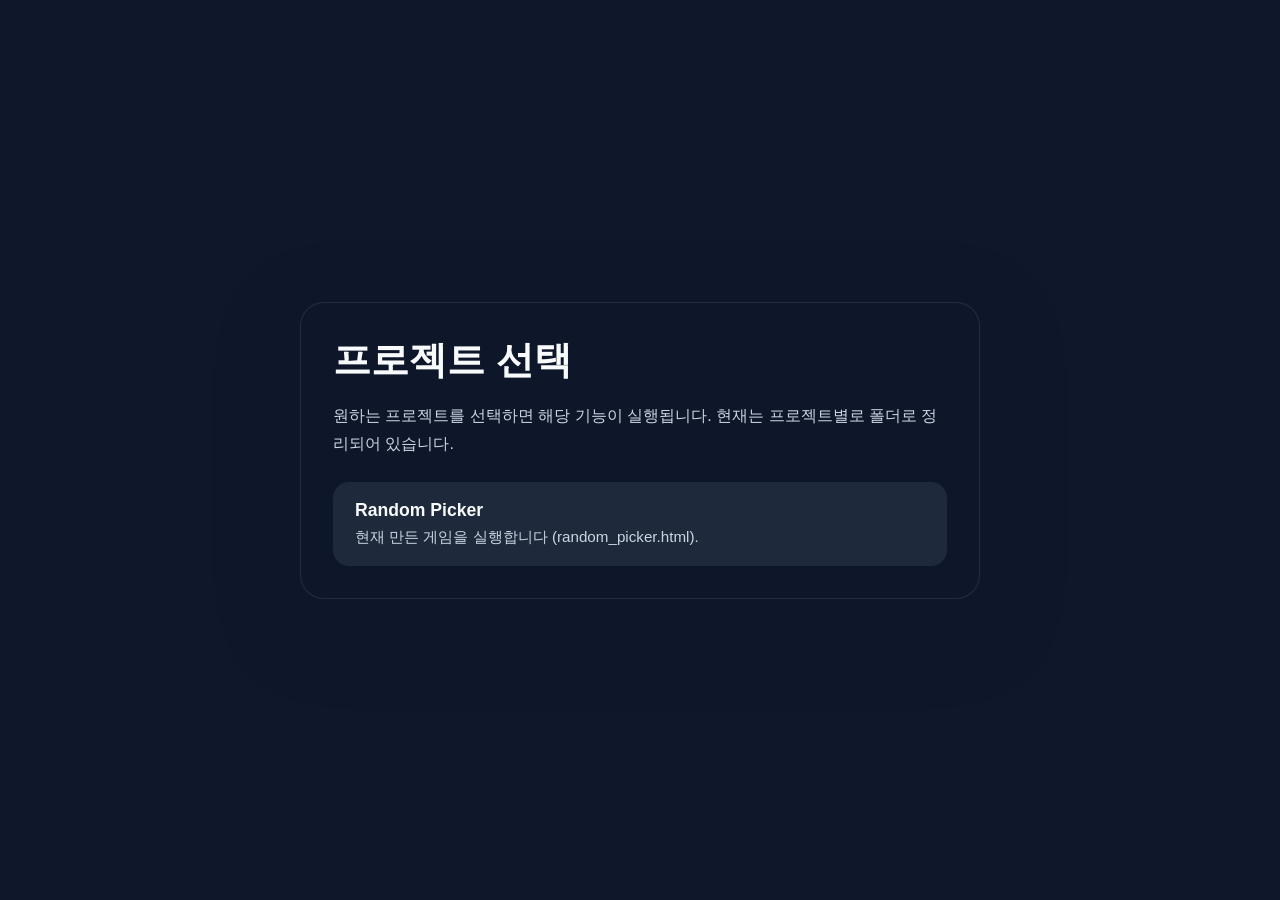
<file: index.html>
<!doctype html>
<html lang="ko">
  <head>
    <meta charset="UTF-8" />
    <meta name="viewport" content="width=device-width, initial-scale=1.0" />
    <title>프로젝트 선택</title>
    <style>
      * {
        box-sizing: border-box;
        margin: 0;
        padding: 0;
      }

      body {
        min-height: 100vh;
        font-family: "Malgun Gothic", "Apple SD Gothic Neo", sans-serif;
        display: flex;
        justify-content: center;
        align-items: center;
        background: #0f172a;
        color: #f8fafc;
      }

      .wrapper {
        width: min(680px, 100%);
        padding: 32px;
        border-radius: 24px;
        background: rgba(15, 23, 42, 0.96);
        border: 1px solid rgba(148, 163, 184, 0.16);
        box-shadow: 0 24px 80px rgba(15, 23, 42, 0.35);
      }

      h1 {
        font-size: clamp(2rem, 3vw, 3rem);
        margin-bottom: 16px;
      }

      p {
        color: #cbd5e1;
        margin-bottom: 24px;
        line-height: 1.75;
      }

      .projects {
        display: grid;
        gap: 16px;
      }

      .project-link {
        display: block;
        padding: 18px 22px;
        border-radius: 16px;
        text-decoration: none;
        background: #1e293b;
        color: #f8fafc;
        transition:
          transform 0.2s ease,
          background 0.2s ease;
      }

      .project-link:hover {
        transform: translateY(-2px);
        background: #334155;
      }

      .project-link strong {
        display: block;
        margin-bottom: 6px;
        font-size: 1.1rem;
      }

      .project-link span {
        color: #cbd5e1;
        font-size: 0.95rem;
      }
    </style>
  </head>
  <body>
    <main class="wrapper">
      <h1>프로젝트 선택</h1>
      <p>
        원하는 프로젝트를 선택하면 해당 기능이 실행됩니다. 현재는 프로젝트별로
        폴더로 정리되어 있습니다.
      </p>
      <div class="projects">
        <a class="project-link" href="random-picker/random_picker.html">
          <strong>Random Picker</strong>
          <span>현재 만든 게임을 실행합니다 (random_picker.html).</span>
        </a>
      </div>
    </main>
  </body>
</html>
</file>
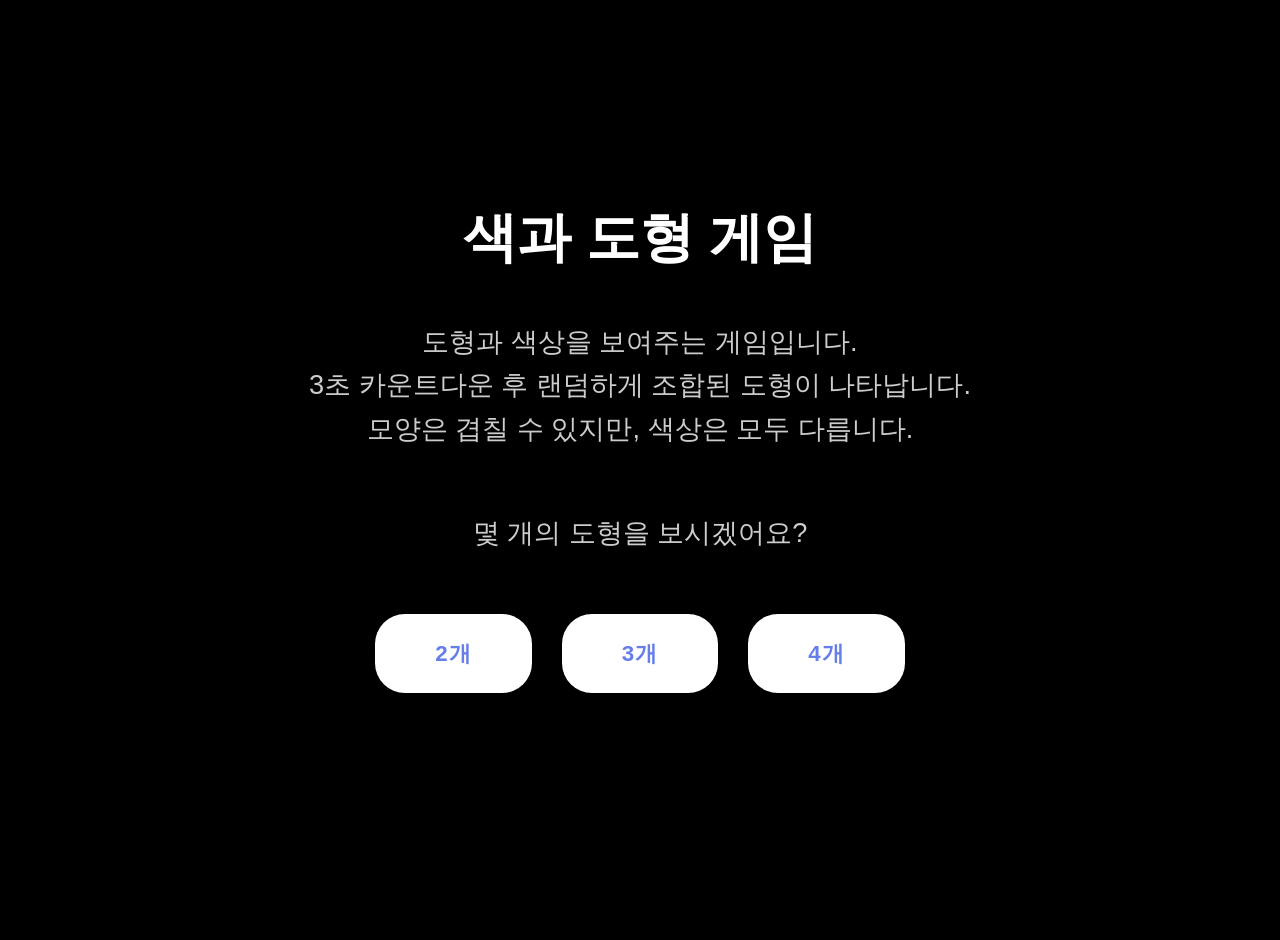
<file: random-picker/random_picker.html>
<!doctype html>
<html lang="ko">
  <head>
    <meta charset="UTF-8" />
    <meta
      name="viewport"
      content="width=device-width, initial-scale=1, viewport-fit=cover"
    />
    <title>도형과 색 랜덤 추출</title>
    <link rel="stylesheet" href="style.css" />
  </head>
  <body>
    <div class="container">
      <!-- 초기 화면 -->
      <div id="startScreen" class="screen active">
        <h1 class="intro-title">색과 도형 게임</h1>
        <p class="intro-desc">
          도형과 색상을 보여주는 게임입니다.<br />
          3초 카운트다운 후 랜덤하게 조합된 도형이 나타납니다.<br />
          모양은 겹칠 수 있지만, 색상은 모두 다릅니다.
        </p>
        <p class="intro-desc">몇 개의 도형을 보시겠어요?</p>
        <div class="stage-buttons">
          <button class="btn stage-btn" data-stage="0">2개</button>
          <button class="btn stage-btn" data-stage="1">3개</button>
          <button class="btn stage-btn" data-stage="2">4개</button>
        </div>
      </div>

      <!-- 게임 진행 화면 -->
      <div id="gameScreen" class="screen">
        <div class="stage-info">
          <span id="stageNumber">2개</span>
        </div>

        <div id="countOverlay" class="count-overlay">
          <div id="countdownNumber" class="count-number">3</div>
          <div id="soundIndicator" class="sound-indicator">
            <span class="dot"></span>
            <span class="dot"></span>
            <span class="dot"></span>
          </div>
        </div>

        <div id="shapeContainer" class="shape-container">
          <!-- 도형들이 여기에 추가됨 -->
        </div>

        <div class="button-group">
          <button id="backBtn" class="btn">이전 화면으로</button>
          <button id="retryBtn" class="btn">다시하기</button>
        </div>
      </div>
    </div>

    <script src="game.js"></script>
  </body>
</html>
</file>
<file: random-picker/style.css>
* {
  margin: 0;
  padding: 0;
  box-sizing: border-box;
}

body {
  font-family: "Arial", sans-serif;
  background: black;
  min-height: 100vh;
  min-height: 100dvh;
  display: flex;
  justify-content: center;
  align-items: center;
  padding: 20px 0;
}

.container {
  width: 100%;
  max-width: 1200px;
  height: 100%;
  min-height: 100vh;
  min-height: 100dvh;
  position: relative;
  padding: 0 16px;
  margin: 0 auto;
}

.screen {
  width: 100%;
  height: 100%;
  display: flex;
  flex-direction: column;
  justify-content: center;
  align-items: center;
  position: absolute;
  top: 0;
  left: 0;
  opacity: 0;
  visibility: hidden;
  transition:
    opacity 0.3s ease,
    visibility 0.3s ease;
}

.screen.active {
  opacity: 1;
  visibility: visible;
}

/* 시작 화면 */
#startScreen {
  background: black;
}

/* 게임 화면 */
#gameScreen {
  background: black;
}

.intro-title {
  font-size: clamp(2rem, 5vw, 3.4rem);
  font-weight: bold;
  color: white;
  margin-bottom: clamp(28px, 5vw, 45px);
  text-align: center;
}

.intro-desc {
  font-size: clamp(1rem, 2.2vw, 1.7rem);
  color: #ccc;
  margin-bottom: clamp(30px, 5vw, 60px);
  text-align: center;
  line-height: 1.6;
  max-width: min(750px, 90vw);
  padding: 0 16px;
}

.stage-buttons {
  display: flex;
  gap: clamp(16px, 4vw, 30px);
  margin-bottom: clamp(30px, 4vw, 45px);
  flex-wrap: wrap;
  justify-content: center;
}

.stage-info {
  position: absolute;
  top: clamp(24px, 4vw, 45px);
  left: clamp(24px, 4vw, 45px);
  font-size: clamp(1.5rem, 3vw, 2.2rem);
  font-weight: bold;
  color: white;
  text-shadow: 2px 2px 4px rgba(0, 0, 0, 0.3);
}

#stageNumber {
  background: rgba(255, 255, 255, 0.2);
  padding: clamp(10px, 1.5vw, 15px) clamp(18px, 3vw, 30px);
  border-radius: 30px;
  display: inline-block;
}

.count-overlay {
  position: absolute;
  top: 50%;
  left: 50%;
  transform: translate(-50%, -50%);
  display: flex;
  flex-direction: column;
  align-items: center;
  gap: clamp(20px, 3vw, 30px);
  opacity: 0;
  transition: opacity 0.3s ease;
  pointer-events: none;
}

.count-overlay.show {
  opacity: 1;
}

.count-number {
  font-size: clamp(4rem, 12vw, 10rem);
  font-weight: bold;
  color: white;
  text-shadow: 3px 3px 6px rgba(0, 0, 0, 0.4);
}

.sound-indicator {
  display: flex;
  gap: clamp(8px, 1.5vw, 10px);
  opacity: 1;
  transition: opacity 0.3s ease;
}

.sound-indicator.hide {
  opacity: 0;
}

.dot {
  width: clamp(16px, 2.2vw, 30px);
  height: clamp(16px, 2.2vw, 30px);
  background: white;
  border-radius: 50%;
  box-shadow: 0 0 10px rgba(255, 255, 255, 0.4);
}

.dot.off {
  opacity: 0.2;
}

@keyframes pulse {
  0%,
  100% {
    transform: scale(1);
    opacity: 1;
  }
  50% {
    transform: scale(1.2);
    opacity: 1;
  }
}

.countdown {
  position: absolute;
  top: 50%;
  left: 50%;
  transform: translate(-50%, -50%);
  font-size: clamp(4rem, 10vw, 8rem);
  font-weight: bold;
  color: white;
  text-shadow: 3px 3px 6px rgba(0, 0, 0, 0.4);
  opacity: 0;
  pointer-events: none;
  transition: opacity 0.2s ease;
}

#countdownNumber {
  display: inline-block;
}

.countdown.show {
  opacity: 1;
}

.shape-container {
  display: flex;
  gap: clamp(20px, 4vw, 60px);
  justify-content: center;
  align-items: center;
  flex-wrap: wrap;
  margin: clamp(60px, 8vw, 90px) 0;
  min-height: clamp(300px, 40vh, 450px);
}

.shape-container.four-shapes {
  gap: clamp(12px, 2vw, 24px);
}

svg {
  width: clamp(200px, 28vw, 324px);
  max-width: 100%;
  height: auto;
  aspect-ratio: 1 / 1;
  filter: drop-shadow(0 4px 8px rgba(0, 0, 0, 0.2));
  animation: shapeAppear 0.5s ease-in-out;
}

.shape-container.four-shapes svg {
  width: clamp(170px, 25vw, 260px);
}

@keyframes shapeAppear {
  from {
    opacity: 0;
    transform: scale(0.8);
  }
  to {
    opacity: 1;
    transform: scale(1);
  }
}

/* 버튼 스타일 */
.btn {
  padding: clamp(18px, 3vw, 30px) clamp(30px, 6vw, 75px);
  font-size: clamp(1rem, 2.2vw, 1.7rem);
  font-weight: bold;
  border: none;
  border-radius: 30px;
  cursor: pointer;
  transition: all 0.3s ease;
  text-transform: uppercase;
  letter-spacing: 1px;
  box-shadow: 0 4px 15px rgba(0, 0, 0, 0.2);
  background: white;
  color: #667eea;
}

.btn:hover {
  transform: translateY(-2px);
  box-shadow: 0 6px 20px rgba(0, 0, 0, 0.3);
}

.btn:active {
  transform: translateY(0);
  box-shadow: 0 2px 10px rgba(0, 0, 0, 0.2);
}

#startBtn {
  padding: clamp(24px, 4vw, 38px) clamp(42px, 7vw, 90px);
  font-size: clamp(1.8rem, 3vw, 2.6rem);
  font-weight: 900;
}

.stage-btn {
  padding: clamp(16px, 3vw, 24px) clamp(28px, 6vw, 60px);
  font-size: clamp(1rem, 2vw, 1.4rem);
  width: auto;
}

#backBtn,
#retryBtn {
  padding: clamp(14px, 2.5vw, 20px) clamp(24px, 5vw, 50px);
  font-size: clamp(0.9rem, 1.8vw, 1.2rem);
  width: min(250px, 90vw);
}

.button-group {
  display: flex;
  gap: clamp(16px, 3vw, 30px);
  justify-content: center;
  flex-wrap: wrap;
  transition: all 0.3s ease;
}
</file>
